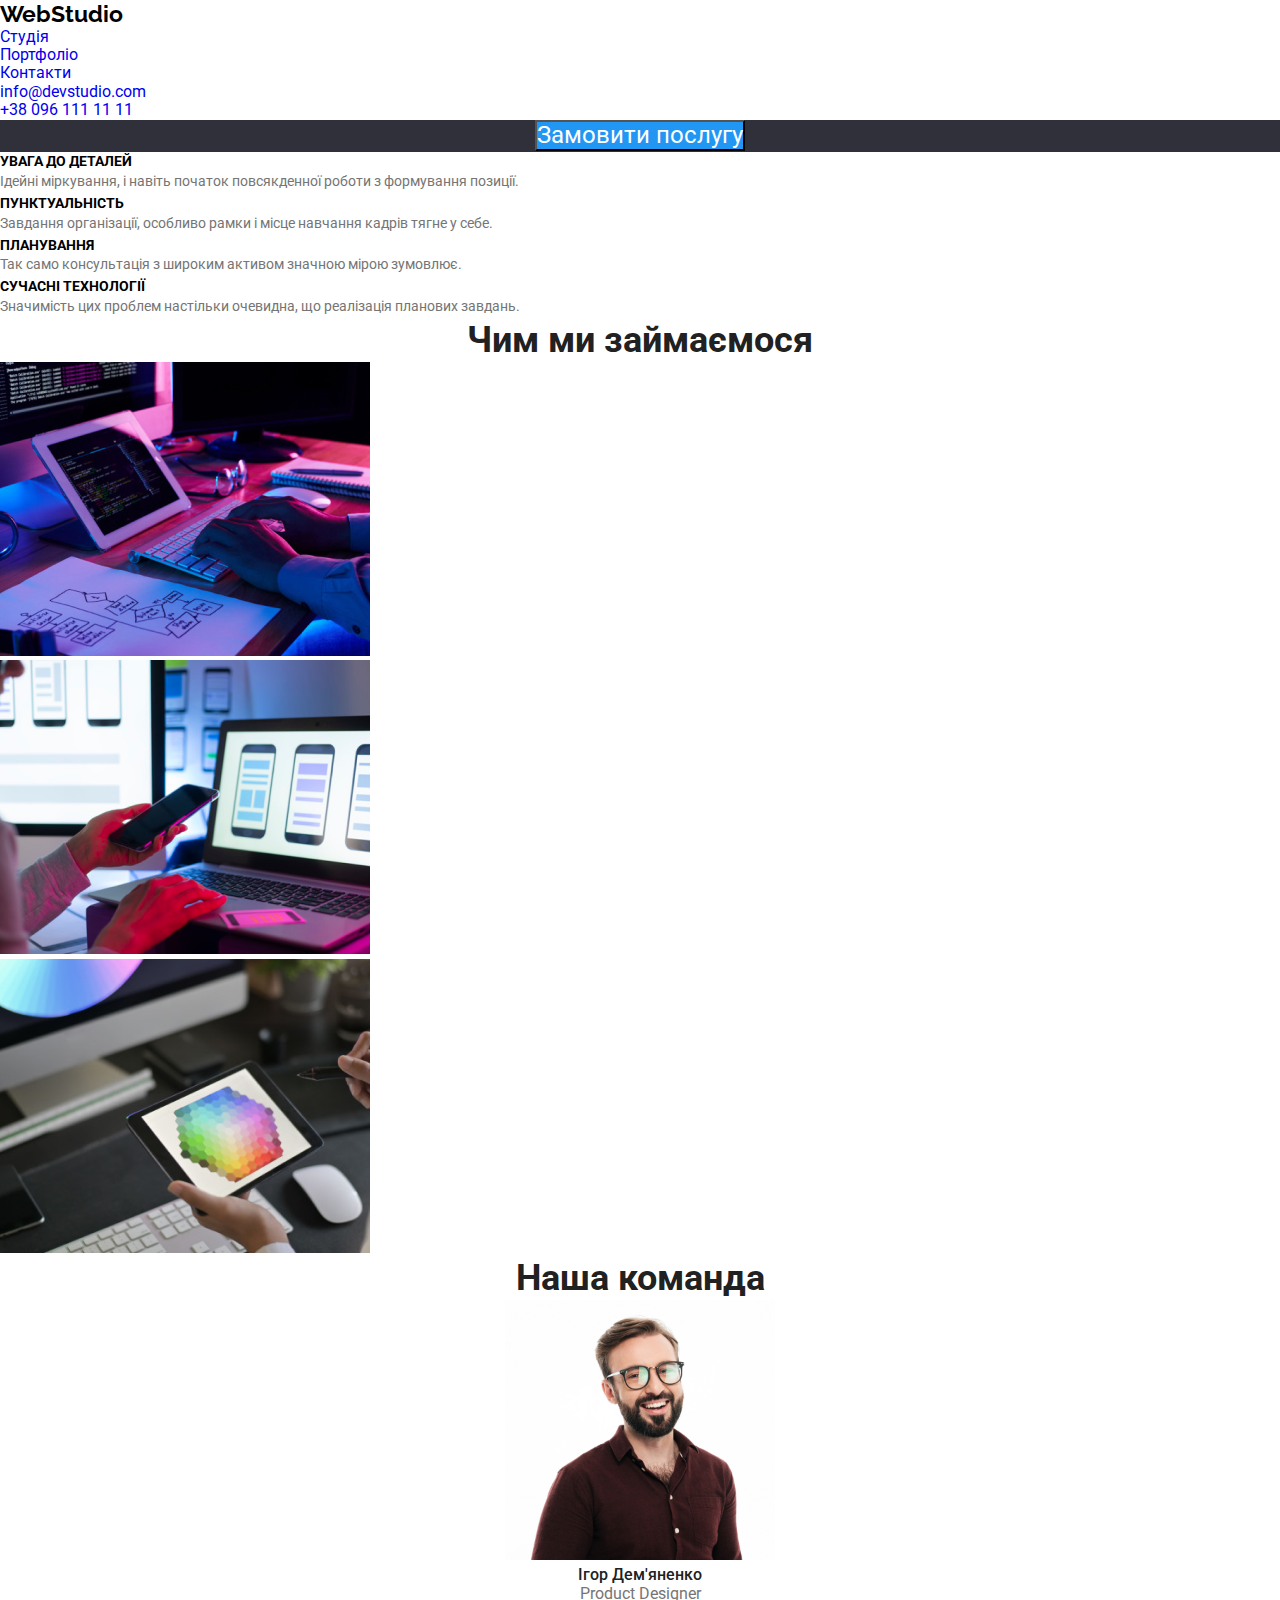
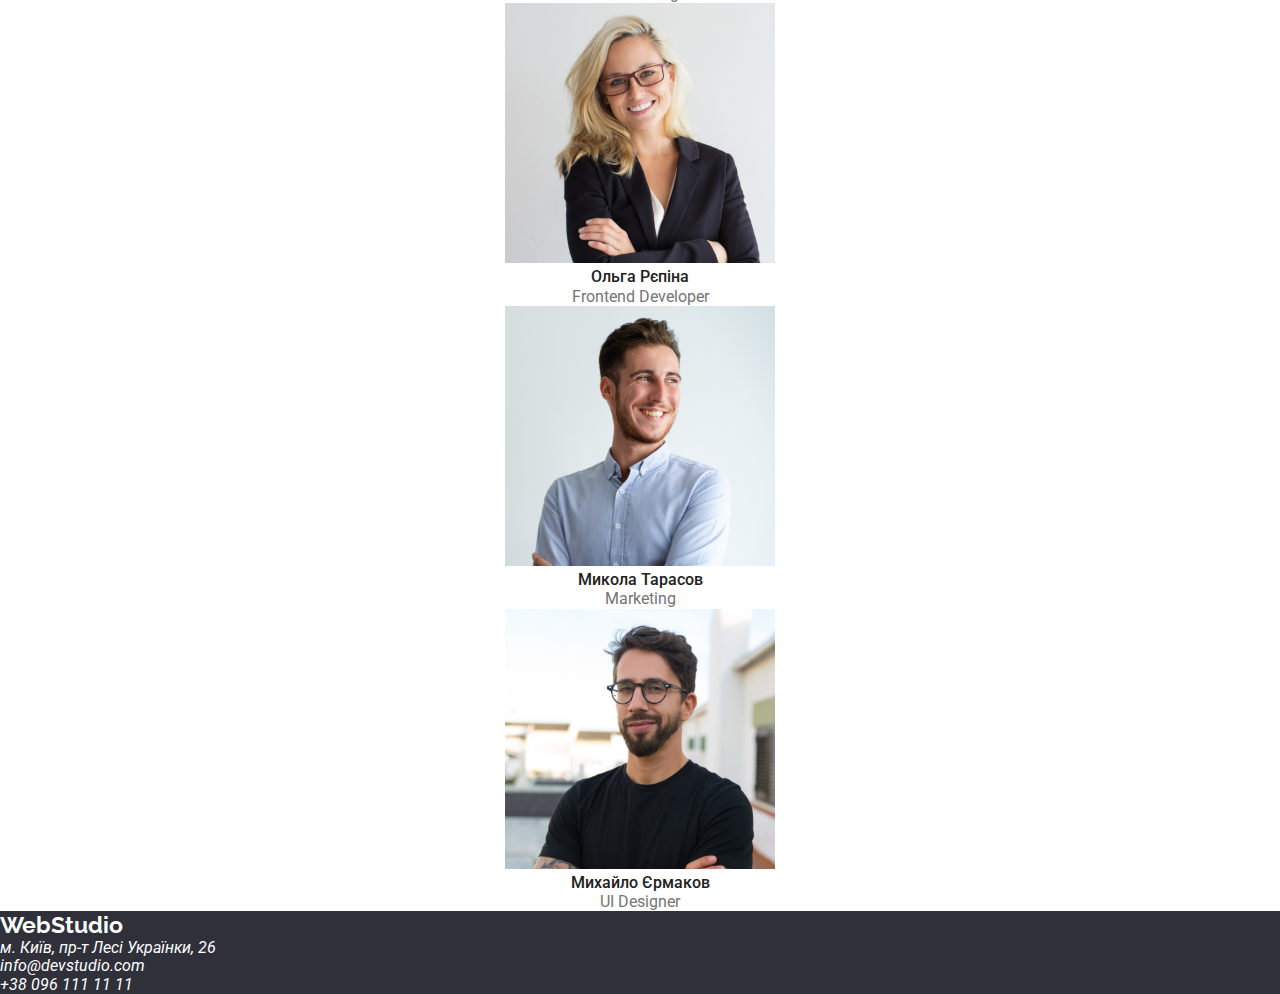
<file: index.html>
<!DOCTYPE html>
<html lang="en">
<head>
    <meta charset="UTF-8">
    <meta name="viewport" content="width=device-width, initial-scale=1.0">
    <title>Document</title>
    <link
   rel="stylesheet"
   href="https://cdnjs.cloudflare.com/ajax/libs/modern-normalize/1.0.0/modern-normalize.min.css"
 />
    <link rel="preconnect" href="https://fonts.googleapis.com">
    <link rel="preconnect" href="https://fonts.gstatic.com" crossorigin>
    <link href="https://fonts.googleapis.com/css2?family=Raleway:ital,wght@0,100..900;1,100..900&family=Roboto:ital,wght@0,100;0,300;0,400;0,500;0,700;0,900;1,100;1,300;1,400;1,500;1,700;1,900&display=swap" rel="stylesheet"> 

    <link rel="stylesheet" href="./css/reset.css">
    <link rel="stylesheet" href="./css/style.css">
</head>
<body>
    
    <header>
        <a href="/idex.html" class="logo-header">WebStudio</a>


<nav>
    <ul>
        <li  ><a class="information" href="/">Студія</a></li>
        <li ><a class="information" href="/">Портфоліо</a></li>
        <li ><a class="information" href="/">Контакти</a></li>
    </ul>


    <ul>
        <li><a class="information" href="mailto:info@devstudio.com">info@devstudio.com</a></li>
        <li><a class="information" href="tel:++380961111111">+38 096 111 11 11</a></li>
    </ul>
</nav>

    </header>
    <main>
    <section class="section-button">

    

        <h1 class="initial">Ефективні рішення для вашого бізнесу</h1>

<button class="button" type="button">Замовити послугу</button>

</section>

<section>

<ul >
    <li>
        <h3 class="regulations">УВАГА ДО ДЕТАЛЕЙ</h3>
            <p class="about-regulations">Ідейні міркування, і навіть початок повсякденної роботи з формування позиції.</p>
    </li>
    <li>
        <h3 class="regulations">ПУНКТУАЛЬНІСТЬ</h3>
            <p class="about-regulations">Завдання організації, особливо рамки і місце навчання кадрів тягне у себе.</p>
    </li>
    <li>
        <h3 class="regulations">ПЛАНУВАННЯ</h3>
            <p class="about-regulations">Так само консультація з широким активом значною мірою зумовлює.</p>
    </li>
    <li>
        <h3 class="regulations">СУЧАСНІ ТЕХНОЛОГІЇ</h3>
            <p class="about-regulations">Значимість цих проблем настільки очевидна, що реалізація планових завдань.</p>
    </li>
</ul>

</section>

<section>
<h2 class="our-services">Чим ми займаємося</h2>
<ul>
    
    <li><img src="./img/box_1.jpg" alt="box_1" width="370"></li>
    <li><img src="./img/box_2.png" alt="box_2" width="370"></li>
    <li><img src="./img/img.png" alt="img" width="370"></li>
</ul>

</section>
<section>
<h2 class="team">Наша команда</h2>
<ul class="all-team">
    <li>
        <img src="./Наша_команда/Ігор_Дем'яненко.jpg" alt="Ігор-Дем'яненко" width="270">
        <h3 class="name">Ігор Дем'яненко</h3>
        <p class="profession">Product Designer</p>
    </li>
    <li>
        <img src="./Наша_команда/Ольга_Рєпіна.jpg" alt="Ольга Рєпіна" width="270">
        <h3  class="name">Ольга Рєпіна</h3>
        <p class="profession">Frontend Developer</p>
    </li>
    <li>
        <img src="./Наша_команда/Микола_Тарасов.jpg" alt="Микола Тарасов" width="270">
        <h3  class="name">Микола Тарасов</h3>
        <p class="profession">Marketing</p>
    </li>
    <li>
        <img src="./Наша_команда/Михайло_Єрмаков.jpg" alt="Михайло Єрмаков" width="270">
        <h3  class="name">Михайло Єрмаков</h3>
        <p class="profession">UI Designer</p>
    </li>
</ul>


</section>


    </main>

<footer>
<a href="/idex.html" class="logo-footer">WebStudio</a>
<address>
<a class="address-footer" href="https://g.co/kgs/aZUuPch">м. Київ, пр-т Лесі Українки, 26</a> 
<ul class="ul-footer">
    <li class="li-footer"><a class="gmail-footer" href="mailto:info@devstudio.com">info@devstudio.com</a></li> 
    <li class="li-footer"><a class="tel-footer" href="tel:++380961111111">+38 096 111 11 11</a></li> 
</ul>



</address>






</footer>





</body>
</html>
</file>
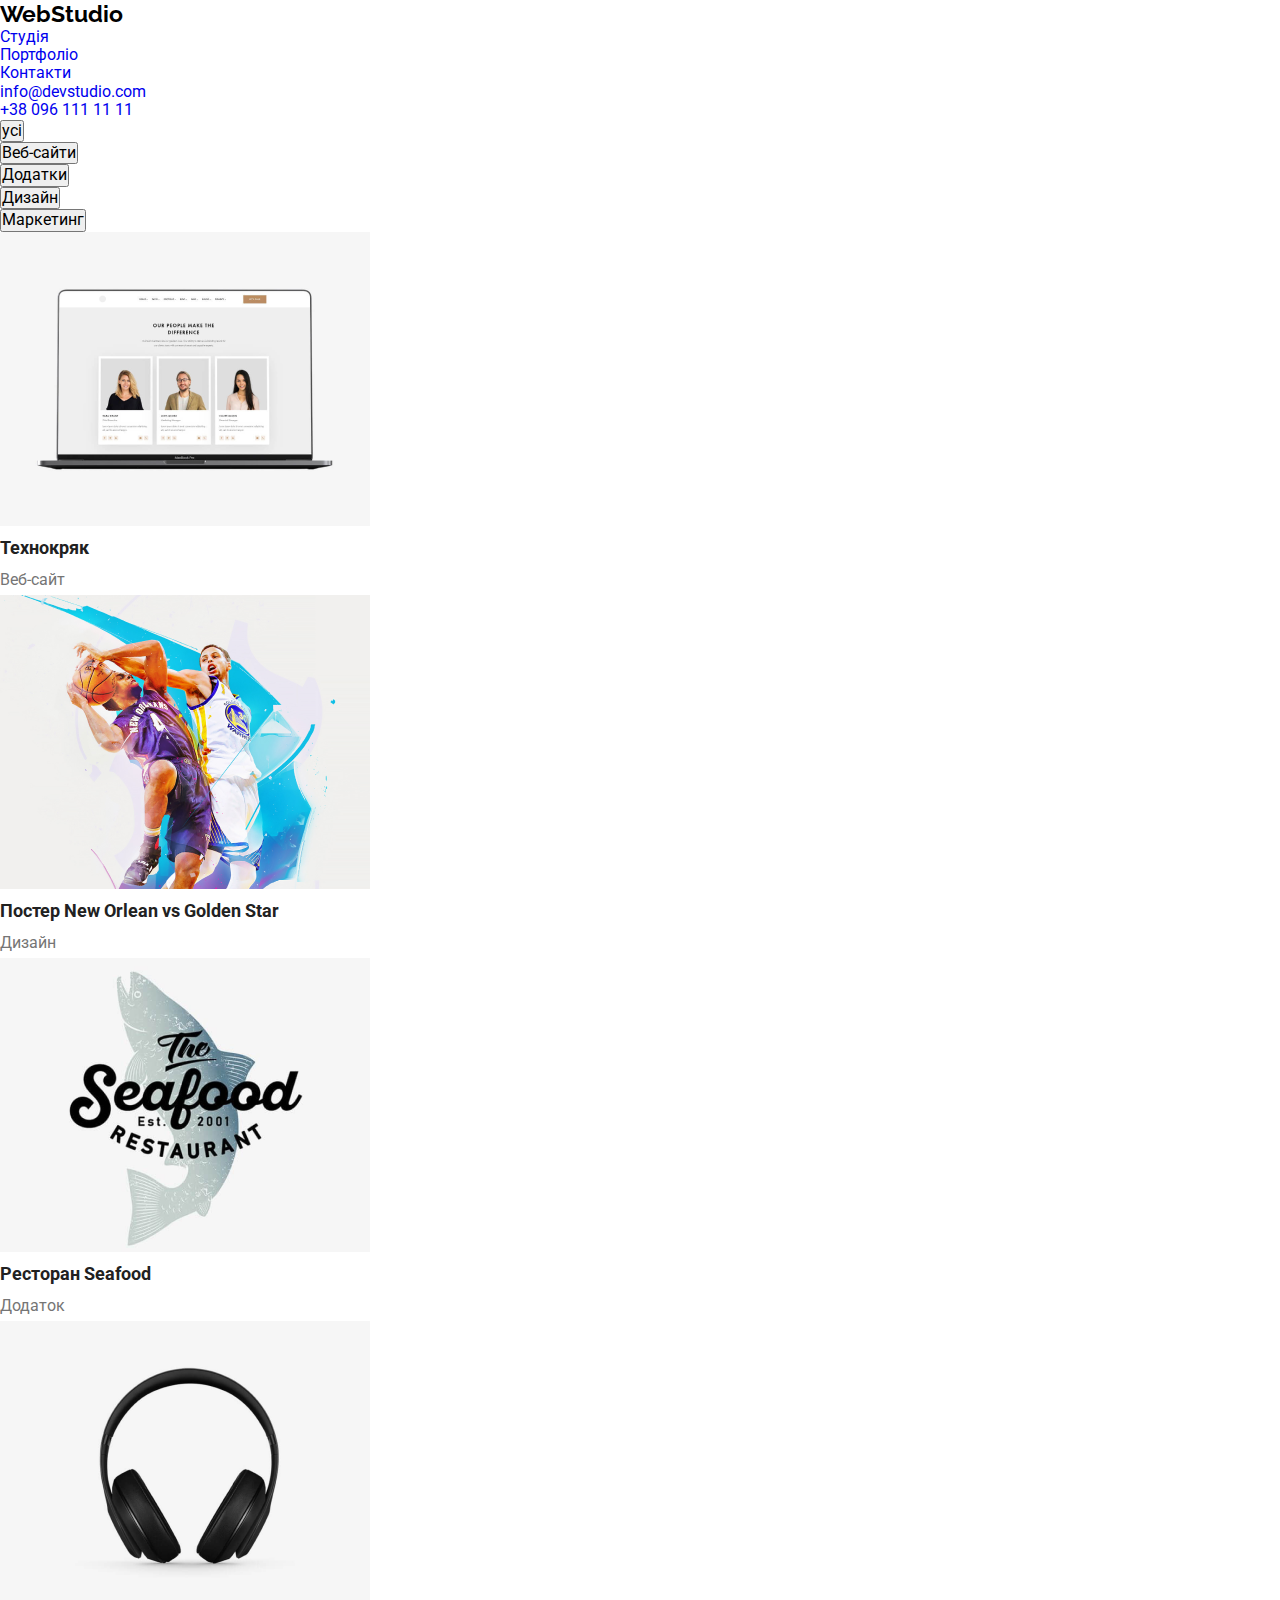
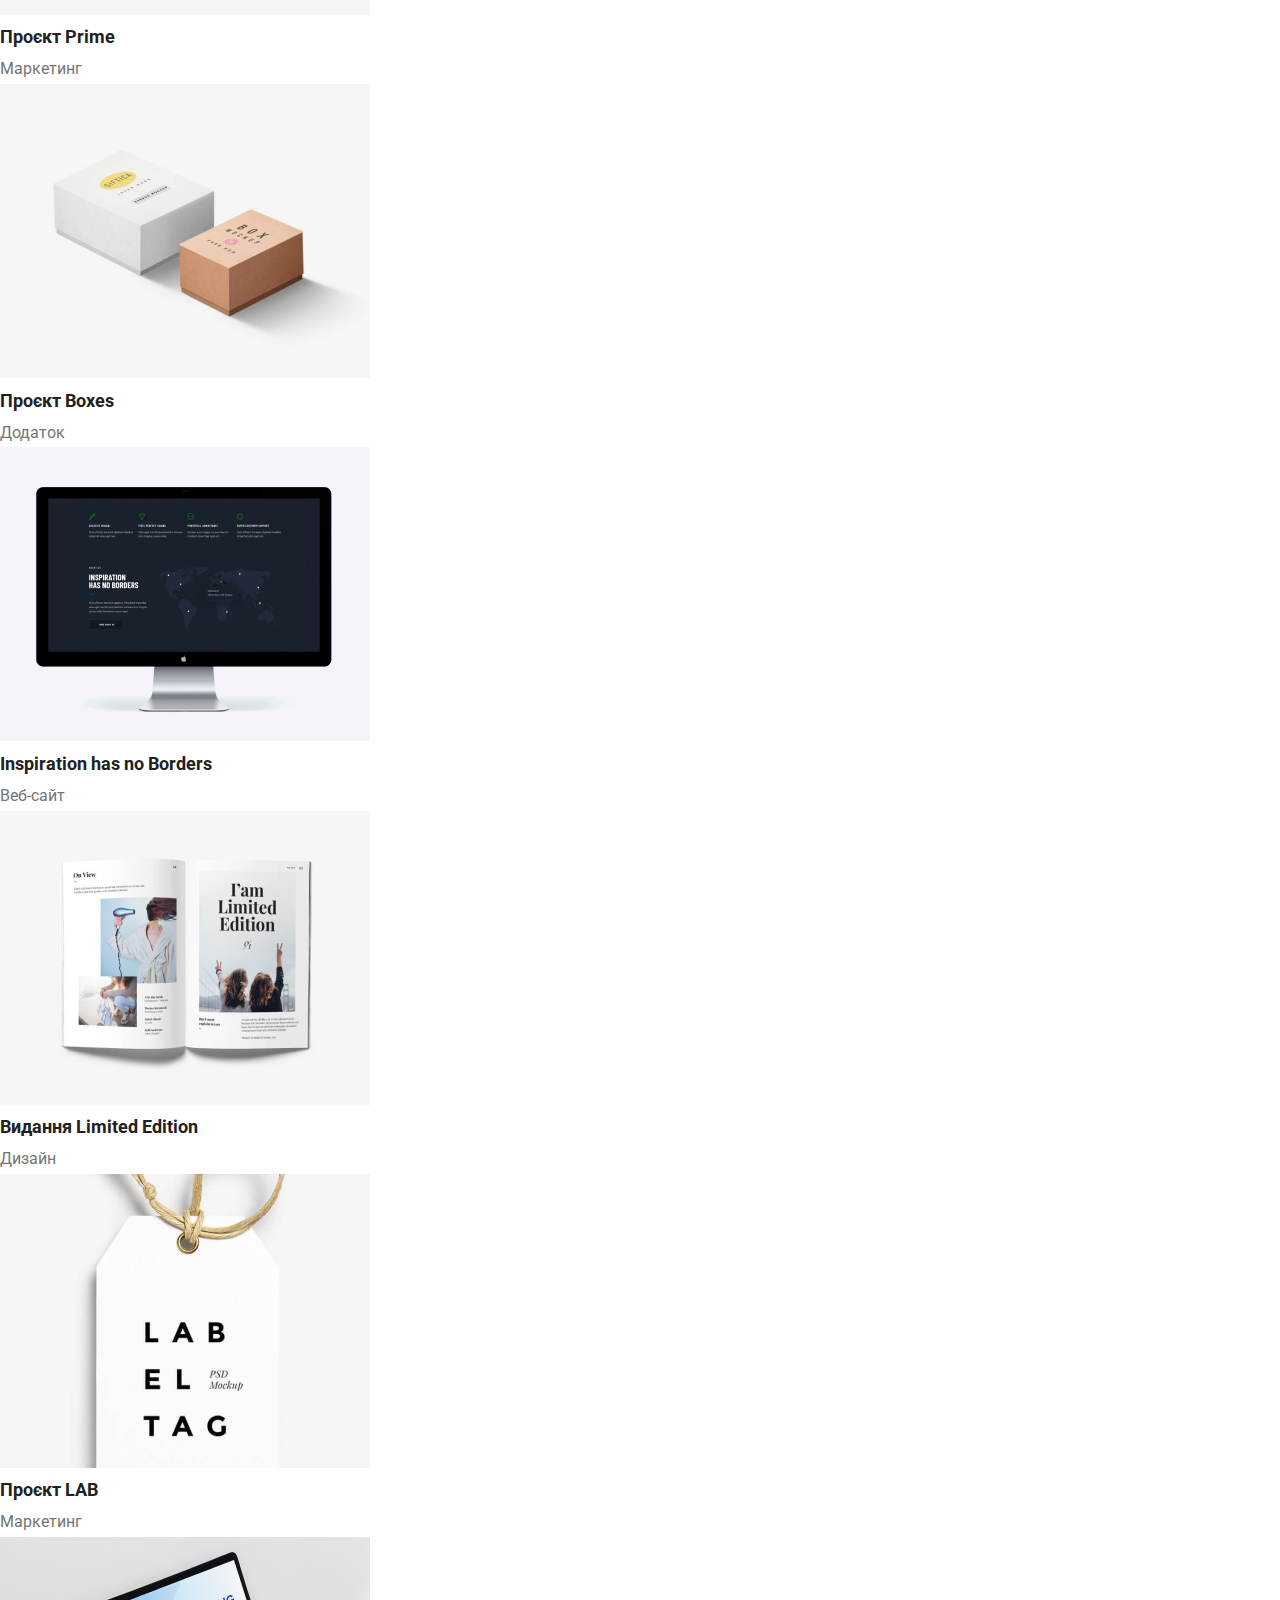
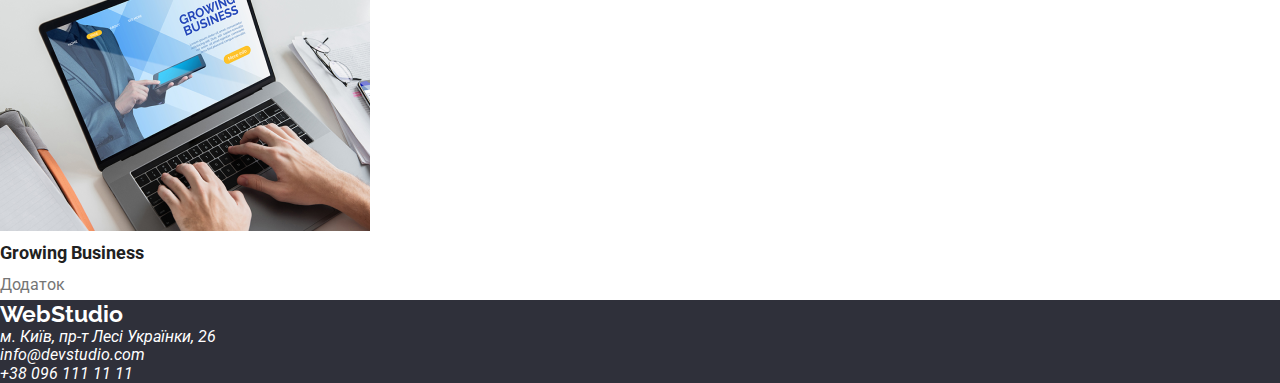
<file: portfolio.html>
<!DOCTYPE html>
<html lang="en">
<head>
    <meta charset="UTF-8">
    <meta name="viewport" content="width=device-width, initial-scale=1.0">
    <title>Document</title>
    <link
   rel="stylesheet"
   href="https://cdnjs.cloudflare.com/ajax/libs/modern-normalize/1.0.0/modern-normalize.min.css"
 />
    <link rel="preconnect" href="https://fonts.googleapis.com">
<link rel="preconnect" href="https://fonts.gstatic.com" crossorigin>
<link href="https://fonts.googleapis.com/css2?family=Raleway:ital,wght@0,100..900;1,100..900&family=Roboto:ital,wght@0,100;0,300;0,400;0,500;0,700;0,900;1,100;1,300;1,400;1,500;1,700;1,900&display=swap" rel="stylesheet">

<link rel="stylesheet" href="./css/reset.css">
<link rel="stylesheet" href="./css/stylee.css">

</head>
<body>
    

    <header>
        <a class="logo-header" href="/idex.html" >WebStudio</a>
        
        <nav>
            <ul>
                <li><a href="/">Студія</a></li>
                <li><a href="/">Портфоліо</a></li>
                <li><a href="/">Контакти</a></li>
            </ul>
        
        
            <ul>
                <li><a href="mailto:info@devstudio.com">info@devstudio.com</a></li>
                <li><a href="tel:++380961111111">+38 096 111 11 11</a></li>
            </ul>
        </nav>
        
            </header>



<main>



<h1>портфоліо</h1>



<section>



<ul>
<li><button type="button">усі</button> </li>
<li> <button type="button">Веб-сайти</button></li>

    <li><button type="button">Додатки</button> </li>

        <li> <button type="button">Дизайн</button></li>

            <li><button type="button"> Маркетинг</button></li>



</ul>

</section>

<section >


<ul>
  
    <li><img src="./img2/технокряк.png" alt="#" > 
        <h2 class="services">Технокряк</h2>
        <p class="what-a-service">Веб-сайт</p>
     </li>
    <li><img src="./img2/постер_new_orlean_vs_golden_Star.png" alt="#">
        <h2 class="services">Постер New Orlean vs Golden Star</h2>
        <p class="what-a-service">Дизайн</p>
     </li>
    <li> <img src="./img2/ресторан_seafood.png" alt="#" > 
        <h2 class="services">Ресторан Seafood</h2>
        <p class="what-a-service">Додаток</p>
     </li>
    <li> <img src="./img2/проєкт_prime.png" alt="#" > 
        <h2 class="services">Проєкт Prime</h2>
        <p class="what-a-service">Маркетинг</p>
     </li>
    <li> <img src="./img2/проєкт_boxes.png" alt="#"> 
        <h2 class="services">Проєкт Boxes</h2>
        <p class="what-a-service">Додаток</p>
     </li>
    <li> <img src="./img2/Inspiration_has_no_borders.png" alt="#"> 
        <h2 class="services">Inspiration has no Borders</h2>
        <p class="what-a-service">Веб-сайт</p>
     </li>
    <li>  <img src="./img2/видання_limited_edition.png" alt="#" > 
        <h2 class="services">Видання Limited Edition</h2>
        <p class="what-a-service">Дизайн</p>
     </li>
    <li> <img src="./img2/проєкт_lab.png" alt="#"> 
        <h2 class="services">Проєкт LAB</h2>
        <p class="what-a-service">Маркетинг</p>
    </li>
    <li><img src="./img2/growing_business.png" alt="#"> 
        <h2 class="services">Growing Business</h2>
        <p class="what-a-service">Додаток</p>
     </li>
</ul>








</section>





</main>



<footer>
<a href="/idex.html" class="logo-footer">WebStudio</a>
<address>
<a class="address-footer" href="https://g.co/kgs/aZUuPch">м. Київ, пр-т Лесі Українки, 26</a> 
 <ul class="ul-footer">
<li class="li-footer"><a class="gmail-footer" href="mailto:info@devstudio.com">info@devstudio.com</a></li> 
<li class="li-footer"><a class="tel-footer" href="tel:++380961111111">+38 096 111 11 11</a></li> 
 </ul>



</address>






</footer>







</body>
</html>
</file>
<file: css/style.css>
header{color: #FFFFFF;}

body{
  font-family: "Roboto";
}


.section-button{
background-color: var(--gray);
font-size: 16px;
line-height: 1.8;
font-weight: 700;
  text-align: center;


}

.logo-header{ color:#000000;
  font-size: 23px; 
  line-height: 1.2;
  text-decoration: none; 
  font-family: "Raleway", sans-serif;
font-weight: 700;


}


a {
  text-decoration: none;
}


h1{
color: #FFFFFF;
font-size: 44px;
line-height: 1.4;
font-weight: 900;
text-align: center;
}


button{background-color: var(--button);
    color:#FFFFFF;
    font-size: 24px;
  }


.regulations{
color: black;
  font-size: 14px;
  line-height: 1.2;
  font-weight: 700;

}


.about-regulations{
color: #757575;
  font-size: 14px;
  line-height: 1.7;
  font-weight: 400;

}

.our-services{
color: #212121;
  font-size: 36px;
line-height: 1.2;
font-weight: 700;
text-align: center;
}


.team{

  color: #212121;
  font-size: 36px;
line-height: 1.2;
font-weight: 700;
text-align: center;
}

.name{

  color: #212121;
  font-size: 16px;
line-height: 1.2;
font-weight: 500;

}

.profession{

color: #757575;
  font-size: 16px;
line-height: 1.2;
font-weight: 400;
}

.all-team{
  text-align: center;
}

.logo-footer{color: var(--white);
  font-size: 23px;
  line-height: 1.2;
  text-decoration: none; 
  font-family: "Raleway", sans-serif; 
  font-weight: 700;


}
  


  footer{background-color: var(--gray);}
.address-footer{color: var(--white);}
.li-footer{color: var(--gray);}
.gmail-footer{color: var(--white);}
.tel-footer{color:var(--white) ;}
</file>
<file: css/stylee.css>
header{color: rgb(255, 255, 255);}



.logo-header{   color: black;
 font-size: 23px; 
 line-height: 1.2;
 text-decoration: none; 
font-family: "Raleway", sans-serif;
font-weight: 700;


}


body{
    font-family: "Roboto";
}


a {
    text-decoration: none;
}


.services{
color: #212121;
    font-size: 18px;
    line-height: 2;
    font-weight: 700;
    
}

.what-a-service{
color: #757575;
    font-size: 16px;
    line-height: 1.8;
    font-weight: 400;
   
}

 button:hover {
    color: #212121;
    background-color:var(--button);
    transition: 0.7s;
    font-size: 16px;
    line-height: 1.6;
    font-weight: 500;
    text-align: center;
}


 .logo-footer{color: var(--white);
    font-size: 23px;
    line-height: 1.2;
    text-decoration: none; 
    font-family: "Raleway", sans-serif;
    font-weight: 700;


 }


    footer{background-color: var(--gray);}
    .address-footer{color: var(--white);}
    .li-footer{color: var(--gray);}
    .gmail-footer{color: var(--white);}
    .tel-footer{color:var(--white) ;}
</file>
